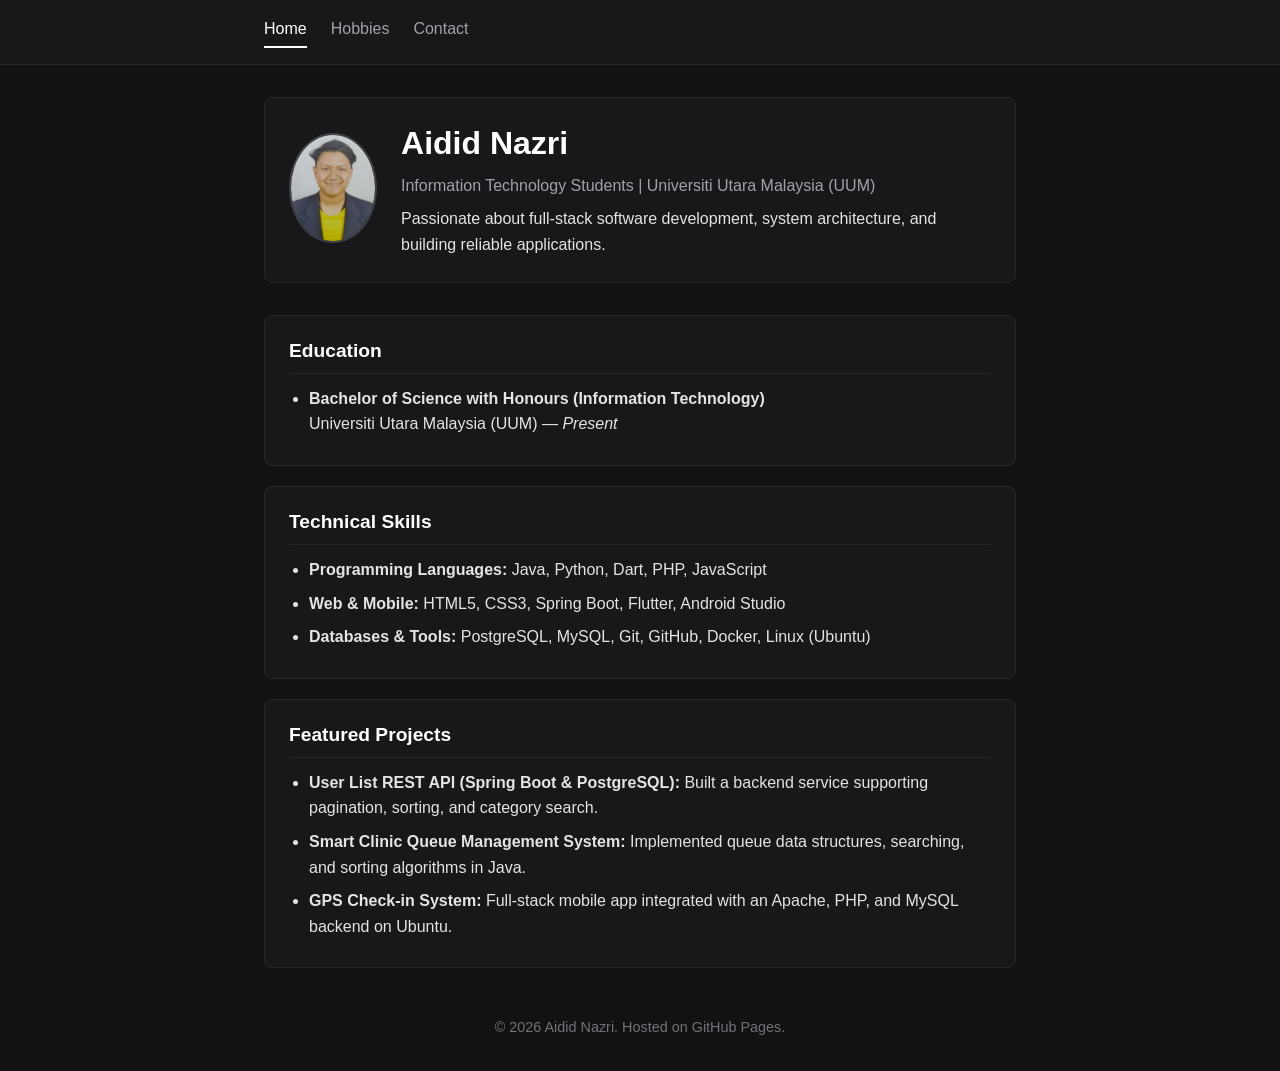
<file: index.html>
<!DOCTYPE html>
<html lang="en">
<head>
    <meta charset="UTF-8">
    <meta name="viewport" content="width=device-width, initial-scale=1.0">
    <title>Aidid Nazri - Resume</title>
    <link rel="stylesheet" href="style.css">
</head>
<body>
    <header>
        <nav>
            <a href="index.html" class="active">Home</a>
            <a href="hobbies.html">Hobbies</a>
            <a href="contact.html">Contact</a>
        </nav>
    </header>

    <main>
        <section class="profile-header">
            <img src="profile.jpg" alt="Aidid Nazri Profile Photo" class="profile-img">
            <div>
                <h1>Aidid Nazri</h1>
                <p class="subtitle">Information Technology Students | Universiti Utara Malaysia (UUM)</p>
                <p>Passionate about full-stack software development, system architecture, and building reliable applications.</p>
            </div>
        </section>

        <section>
            <h2>Education</h2>
            <ul>
                <li>
                    <strong>Bachelor of Science with Honours (Information Technology)</strong><br>
                    Universiti Utara Malaysia (UUM) — <em>Present</em>
                </li>
            </ul>
        </section>

        <section>
            <h2>Technical Skills</h2>
            <ul>
                <li><strong>Programming Languages:</strong> Java, Python, Dart, PHP, JavaScript</li>
                <li><strong>Web & Mobile:</strong> HTML5, CSS3, Spring Boot, Flutter, Android Studio</li>
                <li><strong>Databases & Tools:</strong> PostgreSQL, MySQL, Git, GitHub, Docker, Linux (Ubuntu)</li>
            </ul>
        </section>

        <section>
            <h2>Featured Projects</h2>
            <ul>
                <li>
                    <strong>User List REST API (Spring Boot & PostgreSQL):</strong> Built a backend service supporting pagination, sorting, and category search.
                </li>
                <li>
                    <strong>Smart Clinic Queue Management System:</strong> Implemented queue data structures, searching, and sorting algorithms in Java.
                </li>
                <li>
                    <strong>GPS Check-in System:</strong> Full-stack mobile app integrated with an Apache, PHP, and MySQL backend on Ubuntu.
                </li>
            </ul>
        </section>
    </main>

    <footer>
        <p>&copy; 2026 Aidid Nazri. Hosted on GitHub Pages.</p>
    </footer>
</body>
</html>
</file>
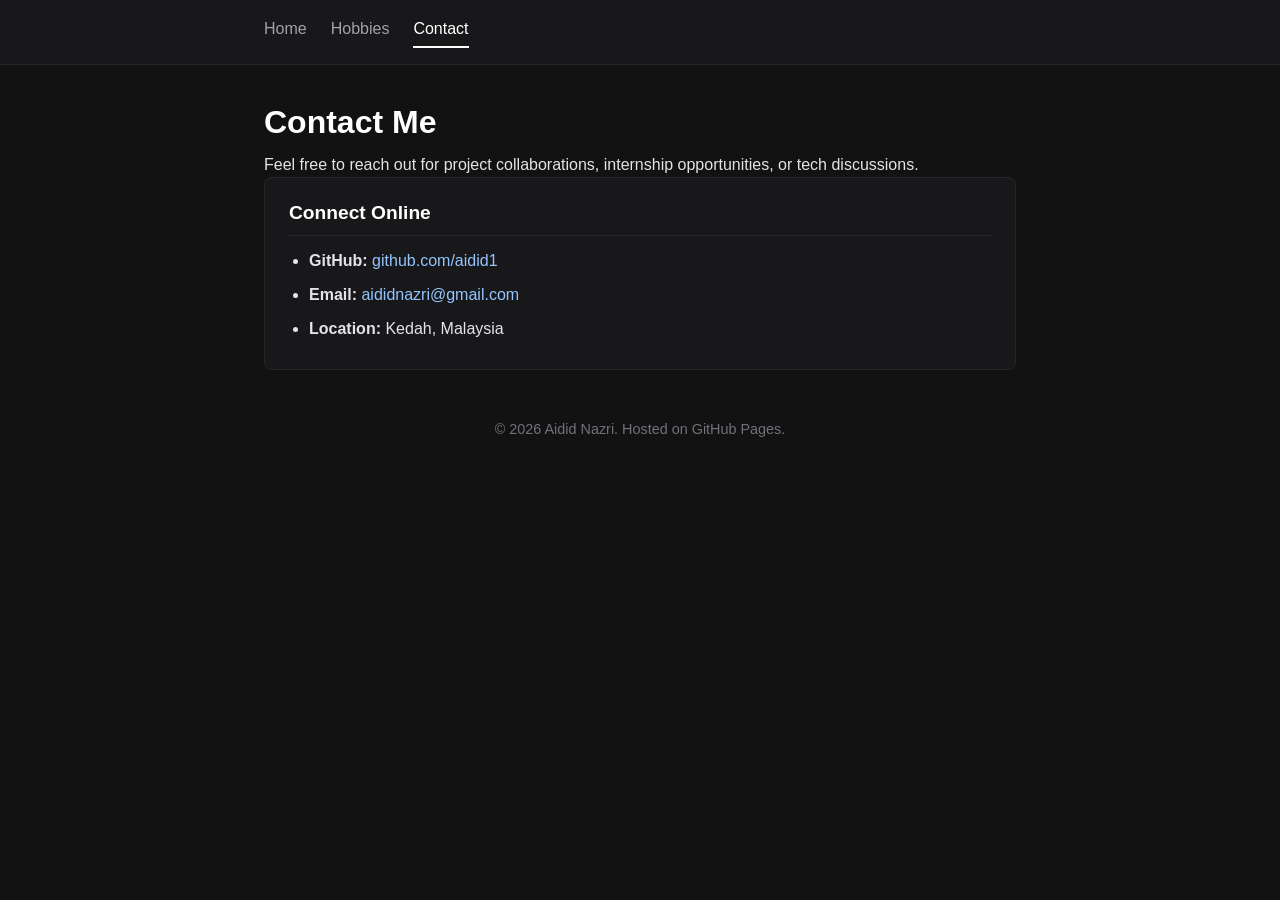
<file: contact.html>
<!DOCTYPE html>
<html lang="en">
<head>
    <meta charset="UTF-8">
    <meta name="viewport" content="width=device-width, initial-scale=1.0">
    <title>Aidid Nazri - Contact</title>
    <link rel="stylesheet" href="style.css">
</head>
<body>
    <header>
        <nav>
            <a href="index.html">Home</a>
            <a href="hobbies.html">Hobbies</a>
            <a href="contact.html" class="active">Contact</a>
        </nav>
    </header>

    <main>
        <h1>Contact Me</h1>
        <p>Feel free to reach out for project collaborations, internship opportunities, or tech discussions.</p>

        <section>
            <h2>Connect Online</h2>
            <ul>
                <li><strong>GitHub:</strong> <a href="https://github.com/aidid1" target="_blank">github.com/aidid1</a></li>
                <li><strong>Email:</strong> <a href="mailto:aididnazri@gmail.com">aididnazri@gmail.com</a></li>
                <li><strong>Location:</strong> Kedah, Malaysia</li>
            </ul>
        </section>
    </main>

    <footer>
        <p>&copy; 2026 Aidid Nazri. Hosted on GitHub Pages.</p>
    </footer>
</body>
</html>
</file>
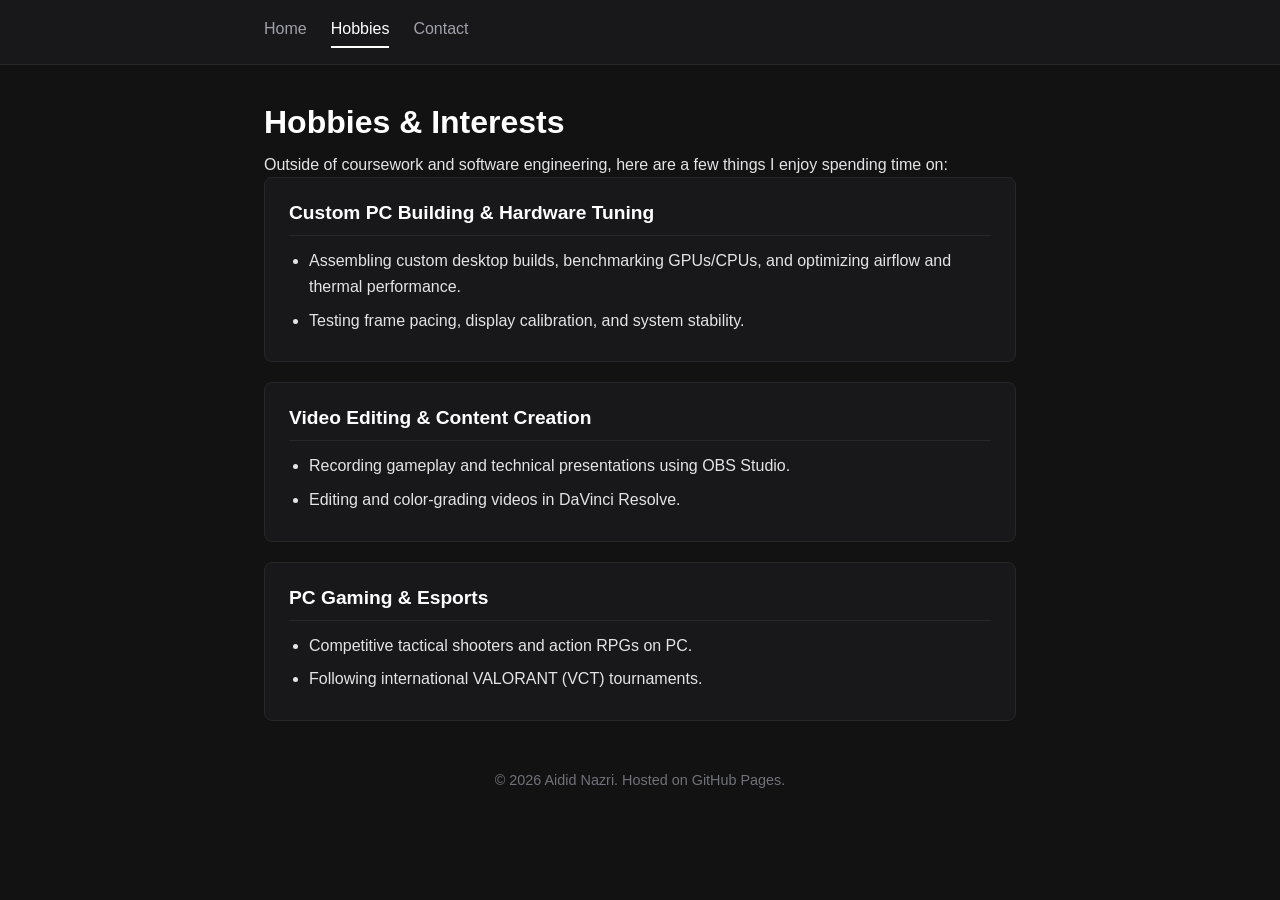
<file: hobbies.html>
<!DOCTYPE html>
<html lang="en">
<head>
    <meta charset="UTF-8">
    <meta name="viewport" content="width=device-width, initial-scale=1.0">
    <title>Aidid Nazri - Hobbies</title>
    <link rel="stylesheet" href="style.css">
</head>
<body>
    <header>
        <nav>
            <a href="index.html">Home</a>
            <a href="hobbies.html" class="active">Hobbies</a>
            <a href="contact.html">Contact</a>
        </nav>
    </header>

    <main>
        <h1>Hobbies &amp; Interests</h1>
        <p>Outside of coursework and software engineering, here are a few things I enjoy spending time on:</p>

        <section>
            <h2>Custom PC Building &amp; Hardware Tuning</h2>
            <ul>
                <li>Assembling custom desktop builds, benchmarking GPUs/CPUs, and optimizing airflow and thermal performance.</li>
                <li>Testing frame pacing, display calibration, and system stability.</li>
            </ul>
        </section>

        <section>
            <h2>Video Editing &amp; Content Creation</h2>
            <ul>
                <li>Recording gameplay and technical presentations using OBS Studio.</li>
                <li>Editing and color-grading videos in DaVinci Resolve.</li>
            </ul>
        </section>

        <section>
            <h2>PC Gaming &amp; Esports</h2>
            <ul>
                <li>Competitive tactical shooters and action RPGs on PC.</li>
                <li>Following international VALORANT (VCT) tournaments.</li>
            </ul>
        </section>
    </main>

    <footer>
        <p>&copy; 2026 Aidid Nazri. Hosted on GitHub Pages.</p>
    </footer>
</body>
</html>
</file>
<file: style.css>
* {
    box-sizing: border-box;
    margin: 0;
    padding: 0;
}

body {
    font-family: -apple-system, BlinkMacSystemFont, "Segoe UI", Roboto, sans-serif;
    background-color: #121212;
    color: #e4e4e7;
    line-height: 1.6;
}

header {
    background-color: #18181b;
    border-bottom: 1px solid #27272a;
    padding: 1rem 0;
}

nav {
    max-width: 800px;
    margin: 0 auto;
    padding: 0 1.5rem;
    display: flex;
    gap: 1.5rem;
}

nav a {
    color: #a1a1aa;
    text-decoration: none;
    font-weight: 500;
    padding-bottom: 0.25rem;
}

nav a:hover,
nav a.active {
    color: #ffffff;
    border-bottom: 2px solid #ffffff;
}

main {
    max-width: 800px;
    margin: 2rem auto;
    padding: 0 1.5rem;
}

.profile-header {
    display: flex;
    align-items: center;
    gap: 1.5rem;
    margin-bottom: 2rem;
    padding-bottom: 1.5rem;
    border-bottom: 1px solid #27272a;
}

.profile-img {
    width: 110px;
    height: 110px;
    border-radius: 50%;
    object-fit: cover;
    border: 2px solid #3f3f46;
    background-color: #27272a;
}

h1 {
    font-size: 2rem;
    color: #ffffff;
    margin-bottom: 0.25rem;
}

.subtitle {
    color: #a1a1aa;
    font-weight: 500;
    margin-bottom: 0.5rem;
}

section {
    background-color: #18181b;
    border: 1px solid #27272a;
    border-radius: 8px;
    padding: 1.25rem 1.5rem;
    margin-bottom: 1.25rem;
}

h2 {
    font-size: 1.2rem;
    color: #ffffff;
    margin-bottom: 0.75rem;
    border-bottom: 1px solid #27272a;
    padding-bottom: 0.4rem;
}

ul {
    padding-left: 1.25rem;
}

li {
    margin-bottom: 0.5rem;
}

main a {
    color: #93c5fd;
    text-decoration: none;
}

main a:hover {
    text-decoration: underline;
}

footer {
    max-width: 800px;
    margin: 3rem auto 2rem;
    padding: 0 1.5rem;
    text-align: center;
    color: #71717a;
    font-size: 0.9rem;
}

@media (max-width: 600px) {
    .profile-header {
        flex-direction: column;
        text-align: center;
    }
}
</file>
